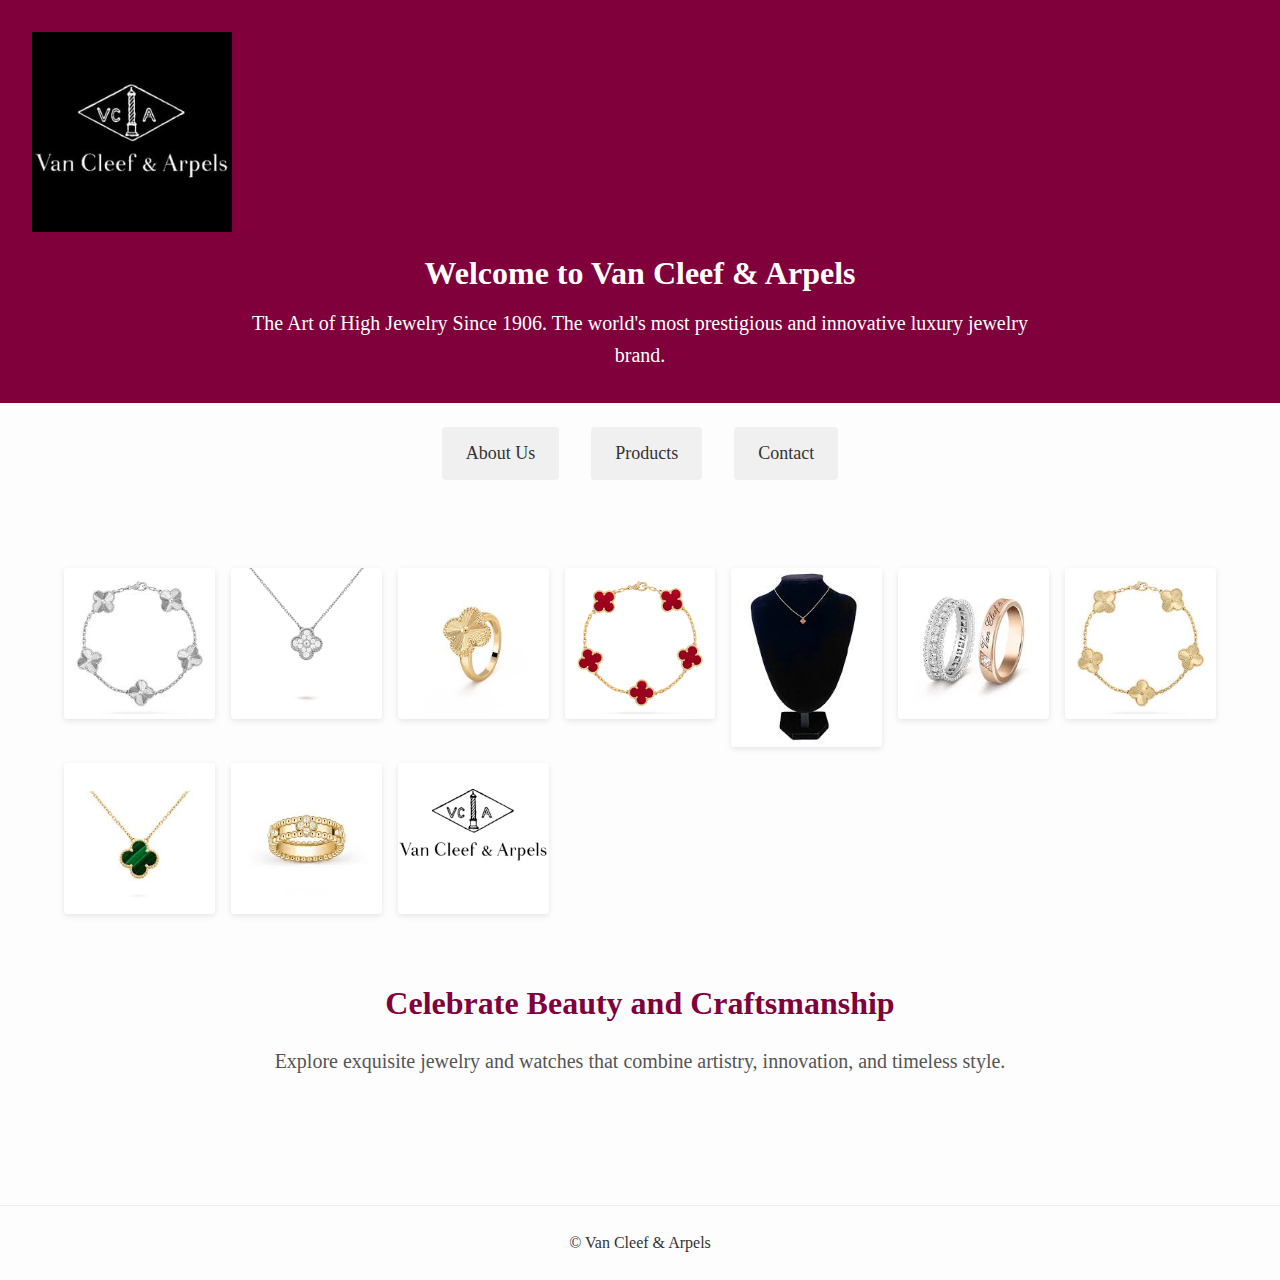
<file: index.html>
<!DOCTYPE html>
<html lang="en">
<head>
    <meta charset="UTF-8">
    <meta name="viewport" content="width=device-width, initial-scale=1.0">
    <title>Home - Van Cleef & Arpels</title>
    <link rel="stylesheet" href="css_assets/style.css">
</head>
<body>
    <header class="site-header">
        <div class="logo">
            <img src="_images/logo.jpg" alt="Van Cleef & Arpels Logo">
        </div>
        <h1>Welcome to Van Cleef & Arpels</h1>
        <p class="header-tagline">The Art of High Jewelry Since 1906. The world's most prestigious and innovative luxury jewelry brand.</p>
    </header>

    <nav class="main-nav">
        <ul>
            <li><a href="about.html">About Us</a></li>
            <li><a href="products.html">Products</a></li>
            <li><a href="contact.html">Contact</a></li>
        </ul>
    </nav>

    <main class="home-main">
        <section class="gallery">
            <img src="_images/download (1).jpeg" alt="Van Cleef & Arpels Alhambra necklace">
            <img src="_images/download (2).png" alt="Diamond high jewelry bracelet">
            <img src="_images/download (12).jpeg" alt="Luxury watch collection">
            <img src="_images/download (1).png" alt="Signature ruby earrings">
            <img src="_images/images.jpeg" alt="Boutique interior Paris">
            <img src="_images/download (13).jpeg" alt="Pearl and diamond necklace">
            <img src="_images/download.jpeg" alt="Classic Alhambra motif">
            <img src="_images/download (15).jpeg" alt="Haute joaillerie ring">
            <img src="_images/images (1).jpeg" alt="Celebrity wearing Van Cleef jewelry">
            <img src="_images/background.png" alt="Elegant product display">
        </section>

        <section class="intro-text">
            <h2>Celebrate Beauty and Craftsmanship</h2>
            <p>Explore exquisite jewelry and watches that combine artistry, innovation, and timeless style.</p>
        </section>
    </main>

    <footer class="site-footer">
        <p>&copy; Van Cleef & Arpels</p>
    </footer>
</body>
</html>
</file>
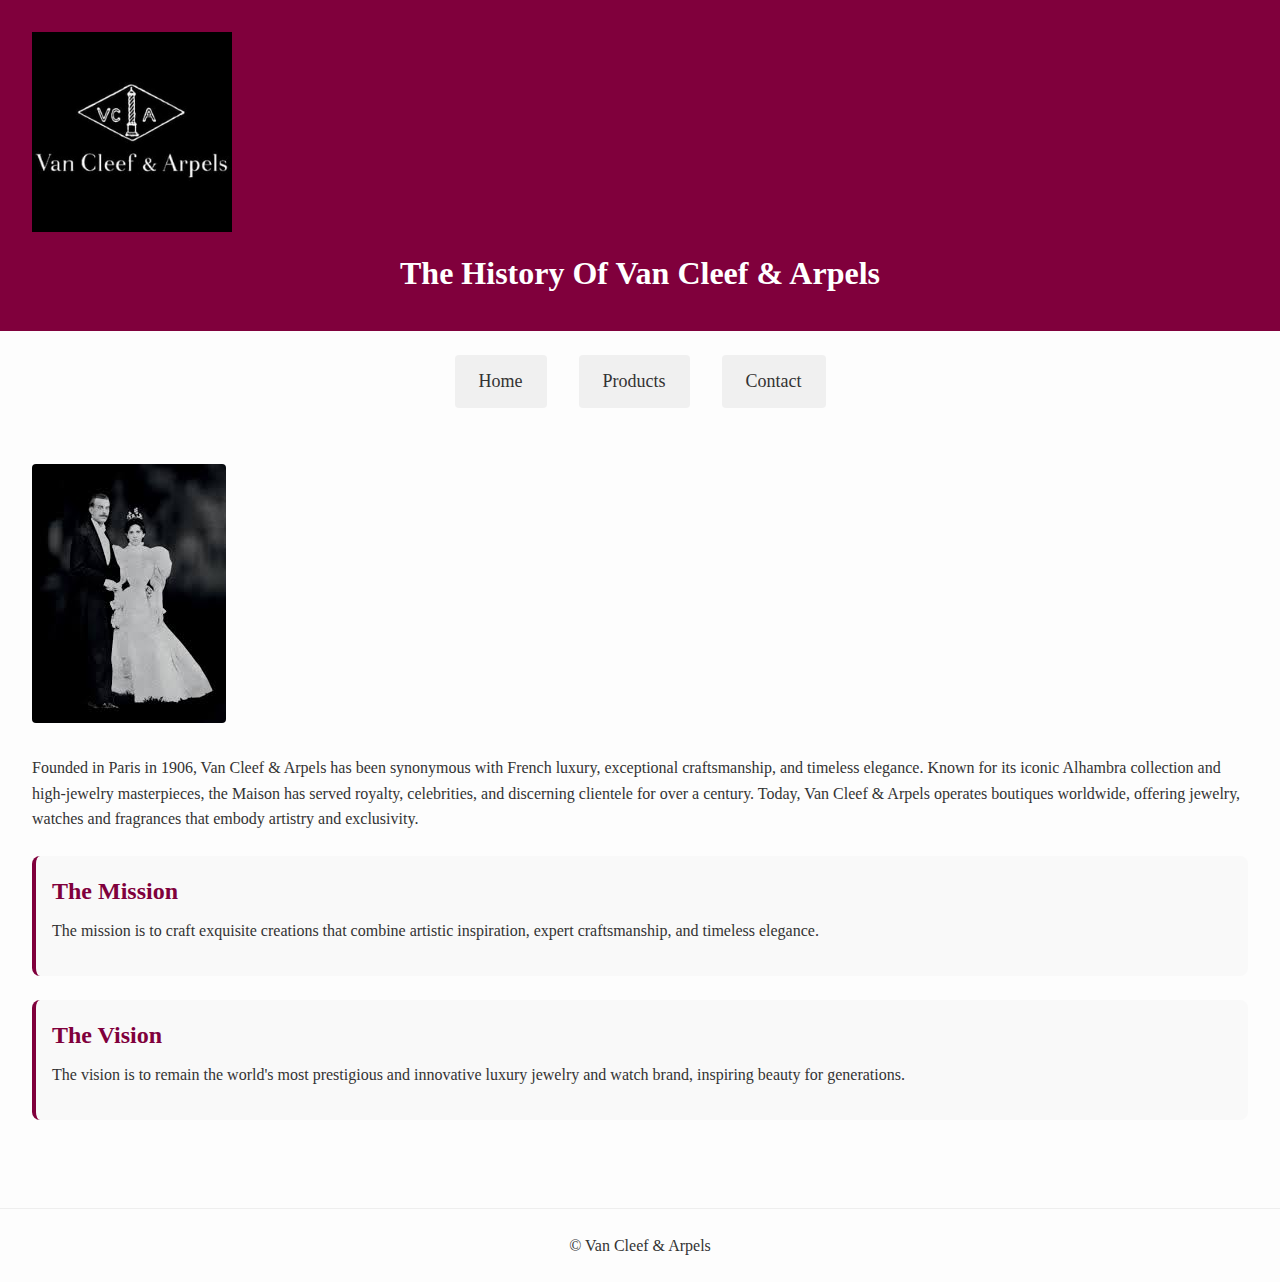
<file: about.html>
<!DOCTYPE html>
<html lang="en">
<head>
    <meta charset="UTF-8">
    <meta name="viewport" content="width=device-width, initial-scale=1.0">
    <title>About Us - Van Cleef & Arpels</title>
    <link rel="stylesheet" href="css_assets/style.css">
</head>
<body>
    <header class="site-header">
        <div class="logo">
            <img src="_images/logo.jpg" alt="Van Cleef & Arpels Logo">
        </div>
        <h1>The History Of Van Cleef & Arpels</h1>
    </header>

    <nav class="main-nav">
        <ul>
            <li><a href="index.html">Home</a></li>
            <li><a href="products.html">Products</a></li>
            <li><a href="contact.html">Contact</a></li>
        </ul>
    </nav>

    <main class="about-content">
        <div class="about-hero">
            <img src="_images/masson.jpeg" alt="Estelle Arpels and Alfred Van Cleef">
            <div class="about-text">
                <p>
                    Founded in Paris in 1906, Van Cleef & Arpels has been synonymous with French luxury, 
                    exceptional craftsmanship, and timeless elegance. Known for its iconic Alhambra collection 
                    and high-jewelry masterpieces, the Maison has served royalty, celebrities, and discerning 
                    clientele for over a century. Today, Van Cleef & Arpels operates boutiques worldwide, 
                    offering jewelry, watches and fragrances that embody artistry and exclusivity.
                </p>

                <section class="mission">
                    <h2>The Mission</h2>
                    <p>
                        The mission is to craft exquisite creations that combine artistic inspiration, 
                        expert craftsmanship, and timeless elegance.
                    </p>
                </section>

                <section class="vision">
                    <h2>The Vision</h2>
                    <p>
                        The vision is to remain the world's most prestigious and innovative luxury jewelry 
                        and watch brand, inspiring beauty for generations.
                    </p>
                </section>
            </div>
        </div>
    </main>

    <footer class="site-footer">
        <p>&copy; Van Cleef & Arpels</p>
    </footer>
</body>
</html>
</file>
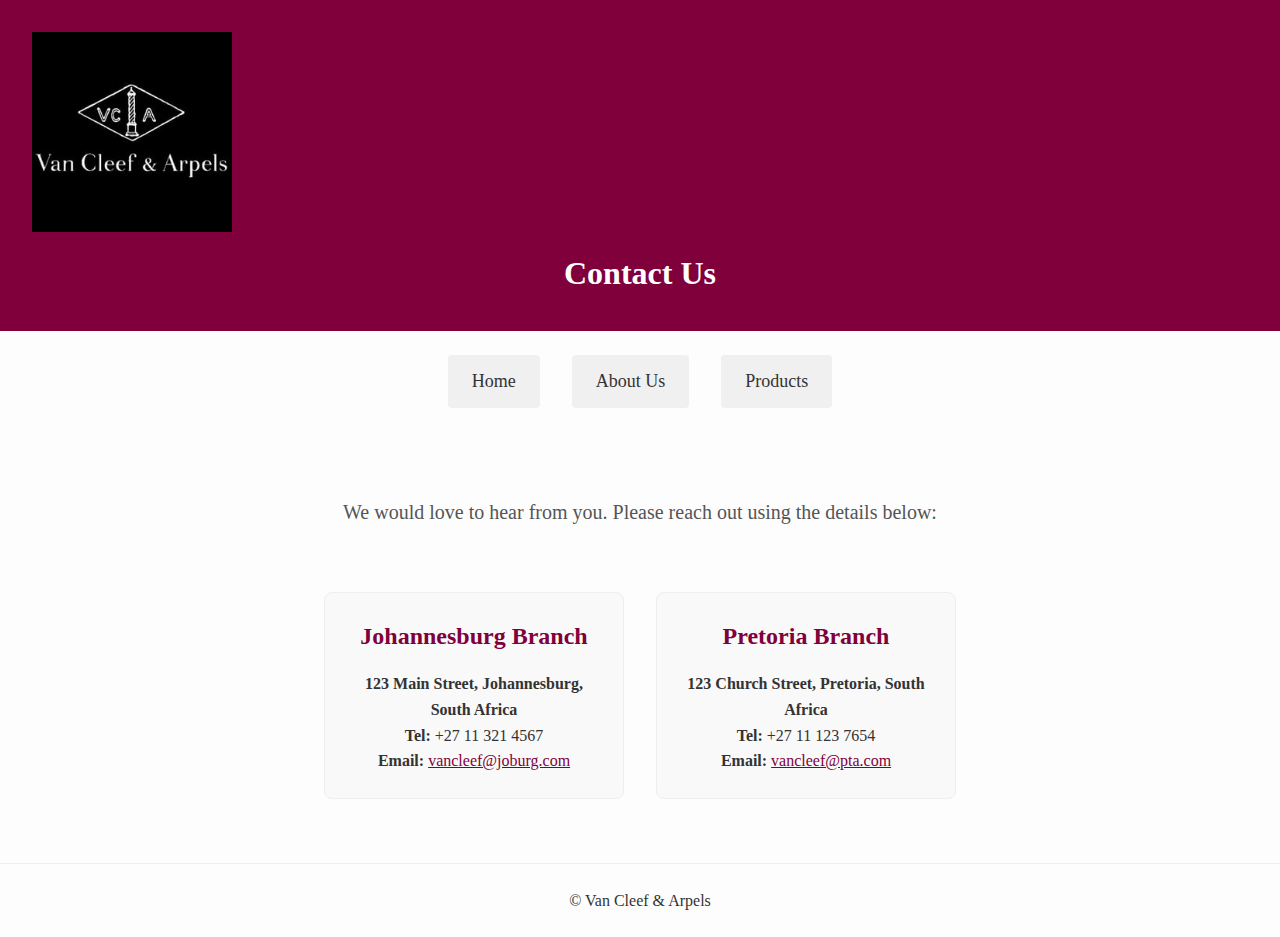
<file: contact.html>
<!DOCTYPE html>
<html lang="en">
<head>
    <meta charset="UTF-8">
    <meta name="viewport" content="width=device-width, initial-scale=1.0">
    <title>Contact Us - Van Cleef & Arpels</title>
    <link rel="stylesheet" href="css_assets/style.css">
</head>
<body>
    <header class="site-header">
        <div class="logo">
            <img src="_images/logo.jpg" alt="Van Cleef & Arpels Logo">
        </div>
        <h1>Contact Us</h1>
    </header>

    <nav class="main-nav">
        <ul>
            <li><a href="index.html">Home</a></li>
            <li><a href="about.html">About Us</a></li>
            <li><a href="products.html">Products</a></li>
        </ul>
    </nav>

    <main class="contact-main">
        <p class="intro-text">
            We would love to hear from you. Please reach out using the details below:
        </p>

        <div class="contact-branches">
            <section class="branch">
                <h2>Johannesburg Branch</h2>
                <address>
                    <p><strong>123 Main Street, Johannesburg, South Africa</strong></p>
                    <p><strong>Tel:</strong> +27 11 321 4567</p>
                    <p><strong>Email:</strong> <a href="mailto:vancleef@joburg.com">vancleef@joburg.com</a></p>
                </address>
            </section>

            <section class="branch">
                <h2>Pretoria Branch</h2>
                <address>
                    <p><strong>123 Church Street, Pretoria, South Africa</strong></p>
                    <p><strong>Tel:</strong> +27 11 123 7654</p>
                    <p><strong>Email:</strong> <a href="mailto:vancleef@pta.com">vancleef@pta.com</a></p>
                </address>
            </section>
        </div>
    </main>

    <footer class="site-footer">
        <p>&copy; Van Cleef & Arpels</p>
    </footer>
</body>
</html>
</file>
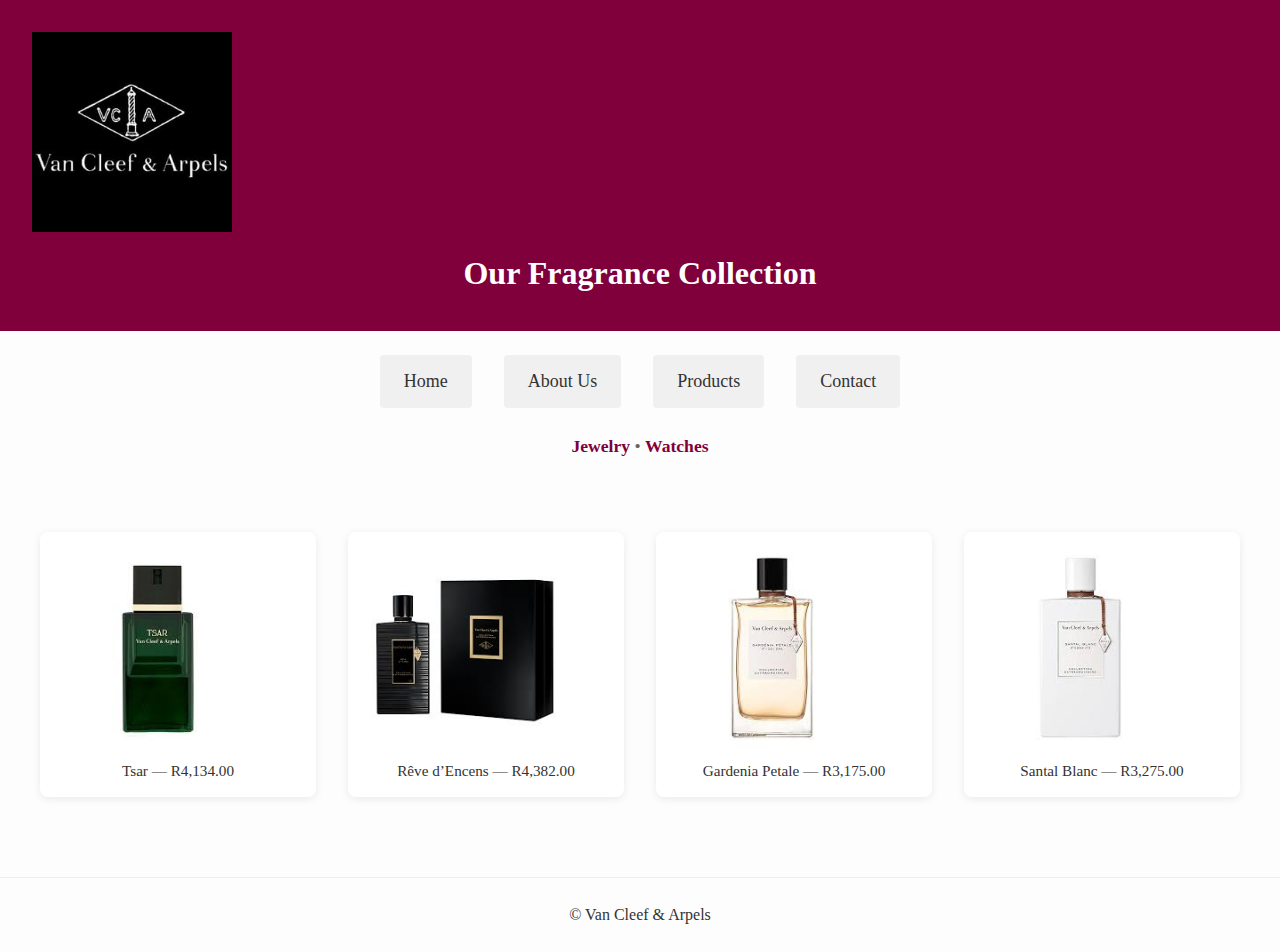
<file: fragrances.html>
<!DOCTYPE html>
<html lang="en">
<head>
    <meta charset="UTF-8">
    <meta name="viewport" content="width=device-width, initial-scale=1.0">
    <title>Our Fragrance Collection - Van Cleef & Arpels</title>
    <link rel="stylesheet" href="css_assets/style.css">
</head>
<body>
    <header class="site-header">
        <div class="logo">
            <img src="_images/logo.jpg" alt="Van Cleef & Arpels Logo">
        </div>
        <h1>Our Fragrance Collection</h1>
    </header>

    <nav class="main-nav">
        <ul>
            <li><a href="index.html">Home</a></li>
            <li><a href="about.html">About Us</a></li>
            <li><a href="products.html">Products</a></li>
            <li><a href="contact.html">Contact</a></li>
        </ul>
    </nav>

    <!-- Sub-navigation between categories -->
    <div class="sub-nav">
        <a href="jewelry.html">Jewelry</a>
        <span> • </span>
        <a href="watches.html">Watches</a>
    </div>

    <main class="collection-main">
        <section class="product-grid">
            <figure class="product-item">
                <img src="_images/perfumem1.jpeg" alt="Tsar Eau de Parfum for men">
                <figcaption>Tsar — R4,134.00</figcaption>
            </figure>

            <figure class="product-item">
                <img src="_images/perfumem2.jpeg" alt="Rêve d’Encens unisex fragrance">
                <figcaption>Rêve d’Encens — R4,382.00</figcaption>
            </figure>

            <figure class="product-item">
                <img src="_images/perfumew1.jpeg" alt="Gardenia Petale floral fragrance for women">
                <figcaption>Gardenia Petale — R3,175.00</figcaption>
            </figure>

            <figure class="product-item">
                <img src="_images/perfumew2.jpeg" alt="Santal Blanc woody fragrance">
                <figcaption>Santal Blanc — R3,275.00</figcaption>
            </figure>
        </section>
    </main>

    <footer class="site-footer">
        <p>&copy; Van Cleef & Arpels</p>
    </footer>
</body>
</html>
</file>
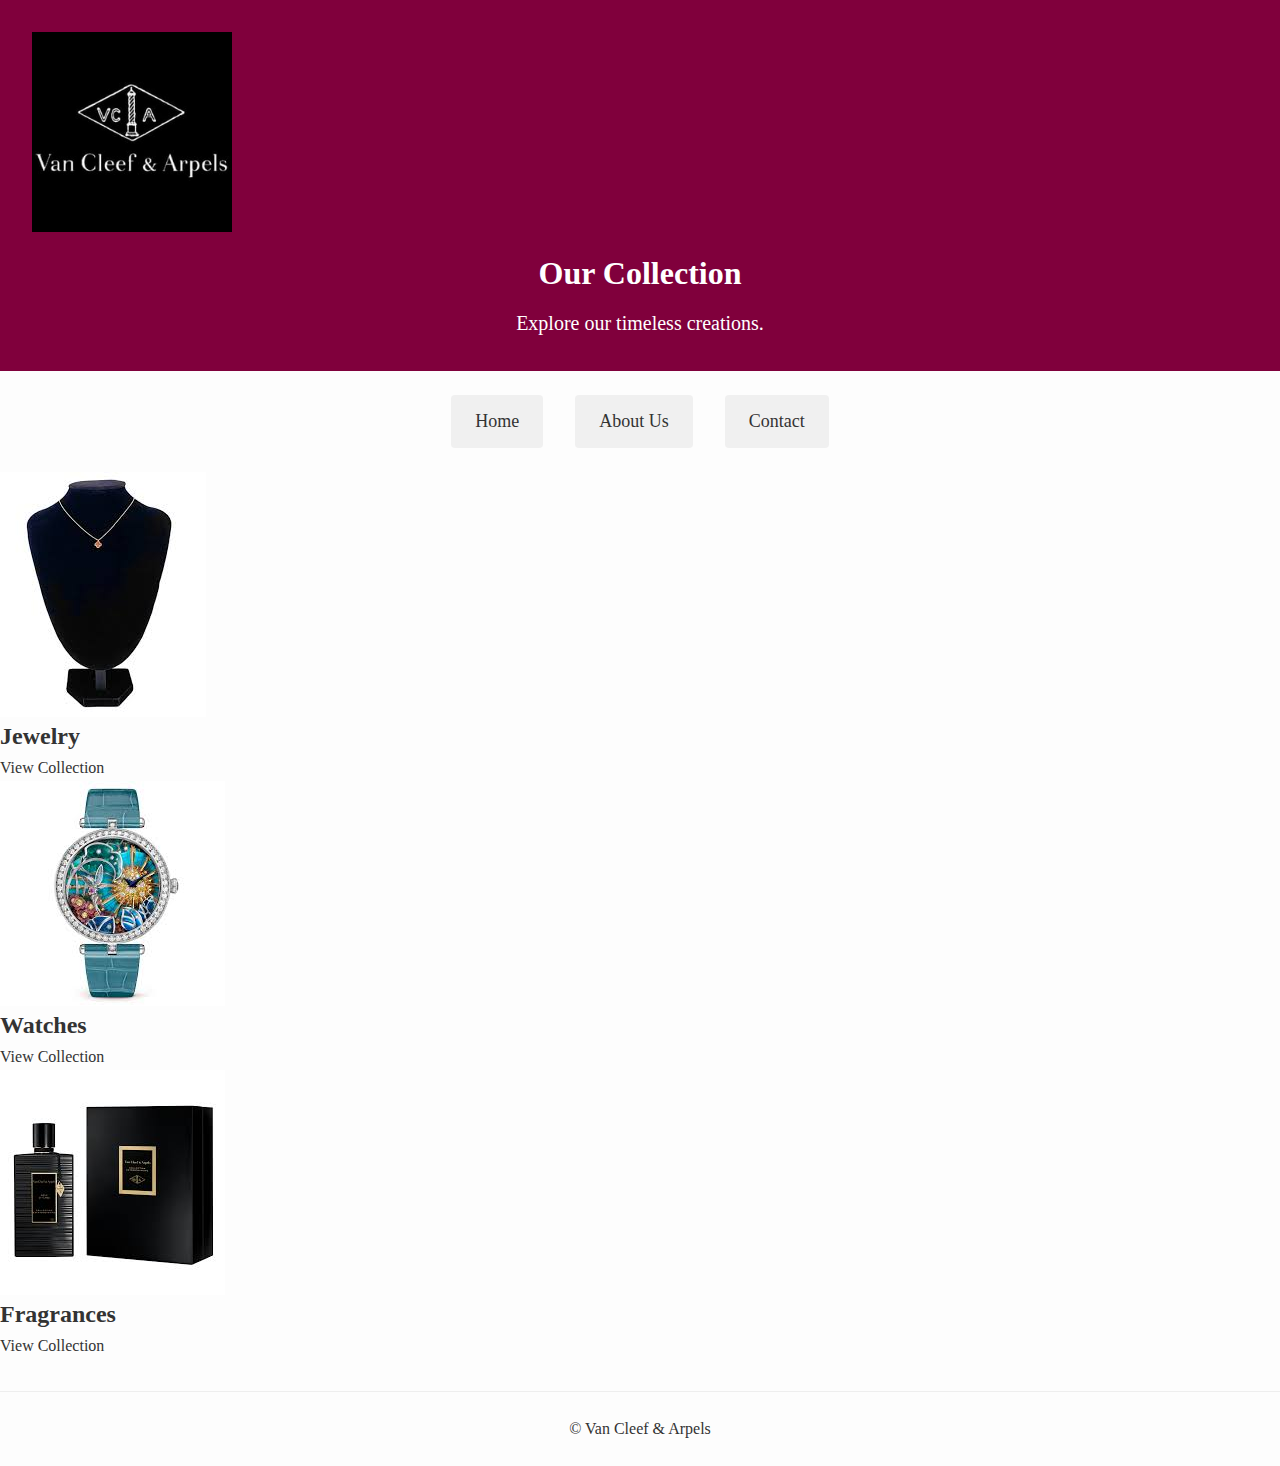
<file: products.html>
<!DOCTYPE html>
<html lang="en">
<head>
    <meta charset="UTF-8">
    <meta name="viewport" content="width=device-width, initial-scale=1.0">
    <title>Products - Van Cleef & Arpels</title>
    <link rel="stylesheet" href="css_assets/style.css">
</head>
<body>
    <header class="site-header">
        <div class="logo">
            <img src="_images/logo.jpg" alt="Van Cleef & Arpels Logo">
        </div>
        <h1>Our Collection</h1>
        <p class="header-subtitle">Explore our timeless creations.</p>
    </header>

    <nav class="main-nav">
        <ul>
            <li><a href="index.html">Home</a></li>
            <li><a href="about.html">About Us</a></li>
            <li><a href="contact.html">Contact</a></li>
        </ul>
    </nav>

    <main class="products-main">
        <section class="product-categories">
            <div class="product-card">
                <img src="_images/jewelry_collection.jpeg" alt="Alhambra jewelry collection">
                <h2>Jewelry</h2>
                <a href="jewelry.html" class="btn">View Collection</a>
            </div>

            <div class="product-card">
                <img src="_images/watch_ladies_2.jpeg" alt="Luxury timepieces">
                <h2>Watches</h2>
                <a href="watches.html" class="btn">View Collection</a>
            </div>

            <div class="product-card">
                <img src="_images/fragrance_men_2.jpeg" alt="Signature fragrances">
                <h2>Fragrances</h2>
                <a href="fragrances.html" class="btn">View Collection</a>
            </div>
        </section>
    </main>

    <footer class="site-footer">
        <p>&copy; Van Cleef & Arpels</p>
    </footer>
</body>
</html>
</file>
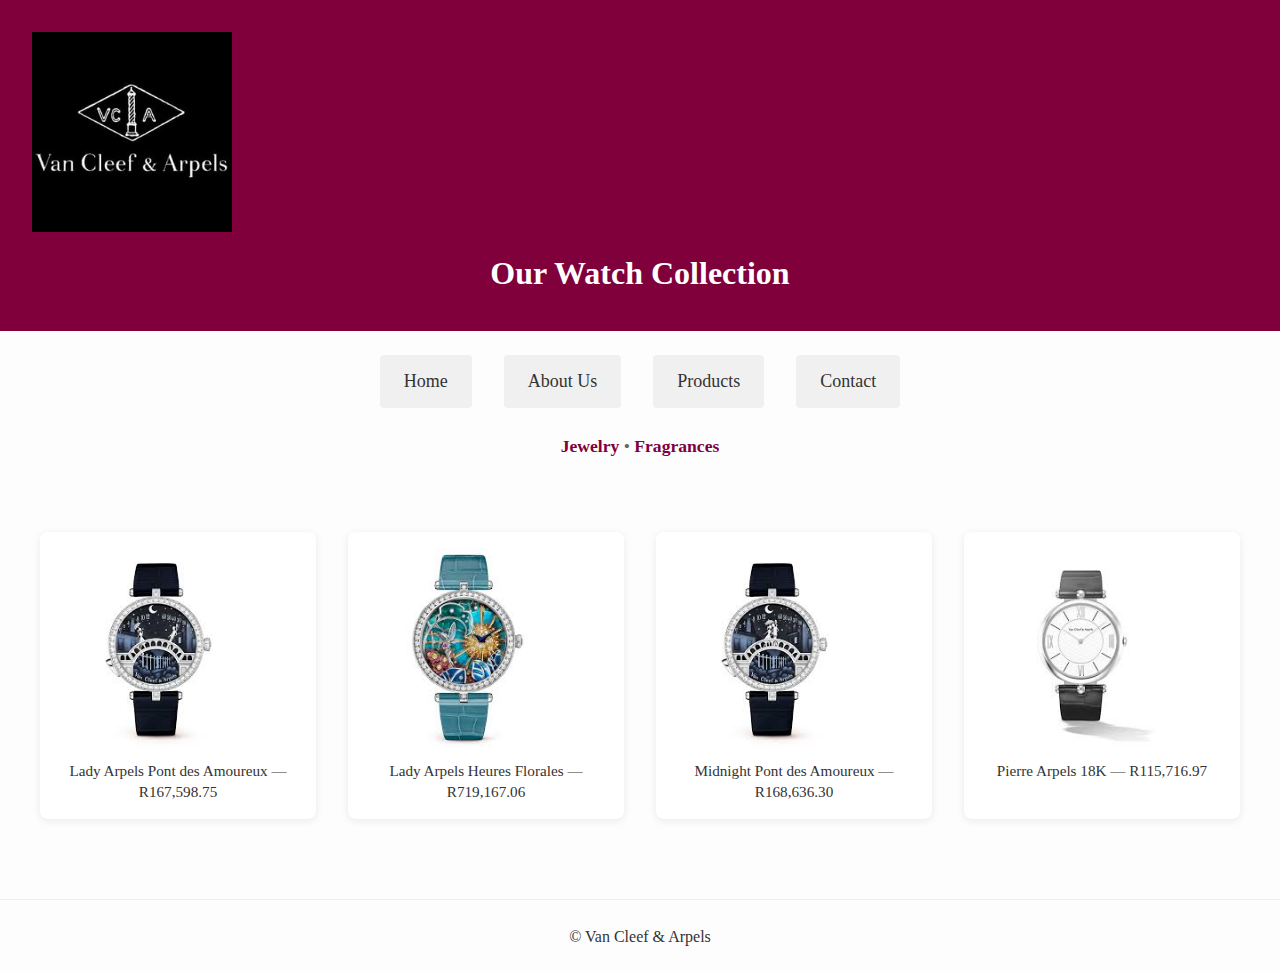
<file: watches.html>
<!DOCTYPE html>
<html lang="en">
<head>
    <meta charset="UTF-8">
    <meta name="viewport" content="width=device-width, initial-scale=1.0">
    <title>Our Watch Collection - Van Cleef & Arpels</title>
    <link rel="stylesheet" href="css_assets/style.css">
</head>
<body>
    <header class="site-header">
        <div class="logo">
            <img src="_images/logo.jpg" alt="Van Cleef & Arpels Logo">
        </div>
        <h1>Our Watch Collection</h1>
    </header>

    <nav class="main-nav">
        <ul>
            <li><a href="index.html">Home</a></li>
            <li><a href="about.html">About Us</a></li>
            <li><a href="products.html">Products</a></li>
            <li><a href="contact.html">Contact</a></li>
        </ul>
    </nav>

    <!-- Sub-navigation between categories -->
    <div class="sub-nav">
        <a href="jewelry.html">Jewelry</a>
        <span> • </span>
        <a href="fragrances.html">Fragrances</a>
    </div>

    <main class="collection-main">
        <section class="product-grid">
            <figure class="product-item">
                <img src="_images/watch1.jpeg" alt="Lady Arpels Pont des Amoureux watch">
                <figcaption>Lady Arpels Pont des Amoureux — R167,598.75</figcaption>
            </figure>

            <figure class="product-item">
                <img src="_images/watch2.jpeg" alt="Lady Arpels Heures Florales timepiece">
                <figcaption>Lady Arpels Heures Florales — R719,167.06</figcaption>
            </figure>

            <figure class="product-item">
                <img src="_images/man watch1.jpeg" alt="Midnight Pont des Amoureux men's watch">
                <figcaption>Midnight Pont des Amoureux — R168,636.30</figcaption>
            </figure>

            <figure class="product-item">
                <img src="_images/man watch3.jpeg" alt="Pierre Arpels 18K gold watch">
                <figcaption>Pierre Arpels 18K — R115,716.97</figcaption>
            </figure>
        </section>
    </main>

    <footer class="site-footer">
        <p>&copy; Van Cleef & Arpels</p>
    </footer>
</body>
</html>
</file>
<file: css_assets/style.css>
/* ===== RESET & BASE STYLES ===== */
*,
*::before,
*::after {
  box-sizing: border-box;
  margin: 0;
  padding: 0;
}

html {
  font-size: 16px; /* Base for rem units */
}

body {
  font-family: 'Georgia', serif;
  line-height: 1.6;
  color: #333;
  background-color: #fdfdfd;
}

a {
  text-decoration: none;
  color: inherit;
}

ul, ol {
  list-style: none;
}

img {
  max-width: 100%;
  height: auto;
  display: block;
}

/* ===== HEADER ===== */
.site-header {
  background-color: #80003c;
  padding: 1.5rem;
  text-align: center;
  color: white;
}

.site-header .logo img {
  max-width: 200px;
  height: auto;
  margin-bottom: 1rem;
}

.site-header h1 {
  font-size: 2rem;
  margin-top: 0.5rem;
}

.site-header .header-subtitle,
.site-header .header-tagline {
  font-size: 1.25rem;
  margin-top: 0.5rem;
  max-width: 800px;
  margin-left: auto;
  margin-right: auto;
}

/* ===== NAVIGATION ===== */
.main-nav ul {
  display: flex;
  justify-content: center;
  gap: 2rem;
  margin: 1.5rem 0;
  list-style: none;
  flex-wrap: wrap;
}

.main-nav a {
  display: block;
  padding: 0.75rem 1.5rem;
  font-size: 1.125rem;
  text-decoration: none;
  color: #333;
  background-color: #f0f0f0;
  border-radius: 4px;
  transition: background-color 0.2s, transform 0.2s;
}

.main-nav a:hover,
.main-nav a:focus {
  background-color: #80003c;
  color: white;
  transform: translateY(-2px);
}

.main-nav a:focus {
  outline: 2px solid #5a002a;
  outline-offset: 2px;
}

/* ===== SUB-NAVIGATION (between product categories) ===== */
.sub-nav {
  text-align: center;
  margin: 1.5rem 0;
  font-size: 1.1rem;
  color: #666;
}

.sub-nav a {
  color: #80003c;
  text-decoration: none;
  font-weight: 600;
}

.sub-nav a:hover {
  text-decoration: underline;
}

/* ===== MAIN CONTENT ===== */
.main-content {
  padding: 2rem 1rem;
}

/* ===== HOME PAGE ===== */
.home-main {
  padding: 2rem;
}

.gallery {
  display: grid;
  grid-template-columns: repeat(auto-fill, minmax(150px, 1fr));
  gap: 1rem;
  padding: 2rem;
  justify-items: center;
}

.gallery img {
  width: 100%;
  max-width: 200px;
  height: auto;
  border-radius: 4px;
  box-shadow: 0 2px 6px rgba(0,0,0,0.1);
  transition: transform 0.2s;
}

.gallery img:hover {
  transform: scale(1.05);
}

.intro-text {
  text-align: center;
  padding: 2rem 1rem;
}

.intro-text h2 {
  font-size: 2rem;
  margin-bottom: 1rem;
  color: #80003c;
}

/* ===== ABOUT US PAGE ===== */
.about-content {
  padding: 2rem;
}

.about-hero {
  display: flex;
  gap: 2rem;
  align-items: center;
  flex-wrap: wrap;
}

.about-hero img {
  max-width: 200px;
  border-radius: 4px;
}

.about-text p,
.about-text h2 {
  margin-bottom: 1rem;
}

.mission,
.vision {
  margin: 1.5rem 0;
  padding: 1rem;
  background: #f9f9f9;
  border-radius: 8px;
  border-left: 4px solid #80003c;
}

.mission h2,
.vision h2 {
  color: #80003c;
  margin-bottom: 0.5rem;
}

/* ===== CONTACT PAGE ===== */
.contact-main {
  padding: 2rem;
  max-width: 800px;
  margin: 0 auto;
}

.intro-text {
  text-align: center;
  font-size: 1.25rem;
  margin-bottom: 2rem;
  color: #555;
}

.contact-branches {
  display: flex;
  gap: 2rem;
  justify-content: center;
  flex-wrap: wrap;
}

.branch {
  background: #f9f9f9;
  padding: 1.5rem;
  border-radius: 8px;
  border: 1px solid #eee;
  width: 300px;
  text-align: center;
}

.branch h2 {
  color: #80003c;
  margin-bottom: 1rem;
}

.branch address {
  font-style: normal;
  line-height: 1.6;
}

.branch a {
  color: #80003c;
  text-decoration: underline;
}

.branch a:hover {
  color: #5a002a;
}

/* ===== PRODUCTS / JEWELRY / WATCHES / FRAGRANCES PAGES ===== */
.collection-main {
  padding: 1rem;
}

.product-grid {
  display: grid;
  grid-template-columns: repeat(auto-fill, minmax(220px, 1fr));
  gap: 2rem;
  max-width: 1200px;
  margin: 0 auto;
  padding: 2rem 0;
}

.product-item {
  text-align: center;
  background: #fff;
  border-radius: 8px;
  padding: 1rem;
  box-shadow: 0 2px 8px rgba(0,0,0,0.08);
  transition: transform 0.2s;
}

.product-item:hover {
  transform: scale(1.02);
}

.product-item img {
  width: 100%;
  max-width: 200px;
  height: auto;
  border-radius: 4px;
  margin-bottom: 0.75rem;
}

.product-item figcaption {
  font-size: 0.95rem;
  color: #333;
  line-height: 1.4;
}

/* ===== FOOTER ===== */
.site-footer {
  text-align: center;
  padding: 1.5rem;
  margin-top: 2rem;
  border-top: 1px solid #eee;
}

/* ===== RESPONSIVE DESIGN ===== */

/* Mobile: Stack navigation, reduce padding, adjust fonts */
@media (max-width: 768px) {
  .site-header h1 {
    font-size: 1.5rem;
  }

  .main-nav ul {
    flex-direction: column;
    gap: 0.75rem;
  }

  .about-hero {
    flex-direction: column;
    text-align: center;
  }

  .contact-branches {
    flex-direction: column;
    align-items: center;
  }

  .product-grid {
    grid-template-columns: 1fr;
    gap: 1.5rem;
  }

  .gallery {
    grid-template-columns: repeat(2, 1fr);
  }
}

/* Tablet */
@media (min-width: 768px) and (max-width: 1024px) {
  .site-header h1 {
    font-size: 2rem;
  }

  .product-grid {
    grid-template-columns: repeat(auto-fit, minmax(250px, 1fr));
  }
}

/* Desktop */
@media (min-width: 1024px) {
  .page-container {
    max-width: 1200px;
    margin: 0 auto;
  }

  .site-header {
    padding: 2rem;
  }
}
</file>
